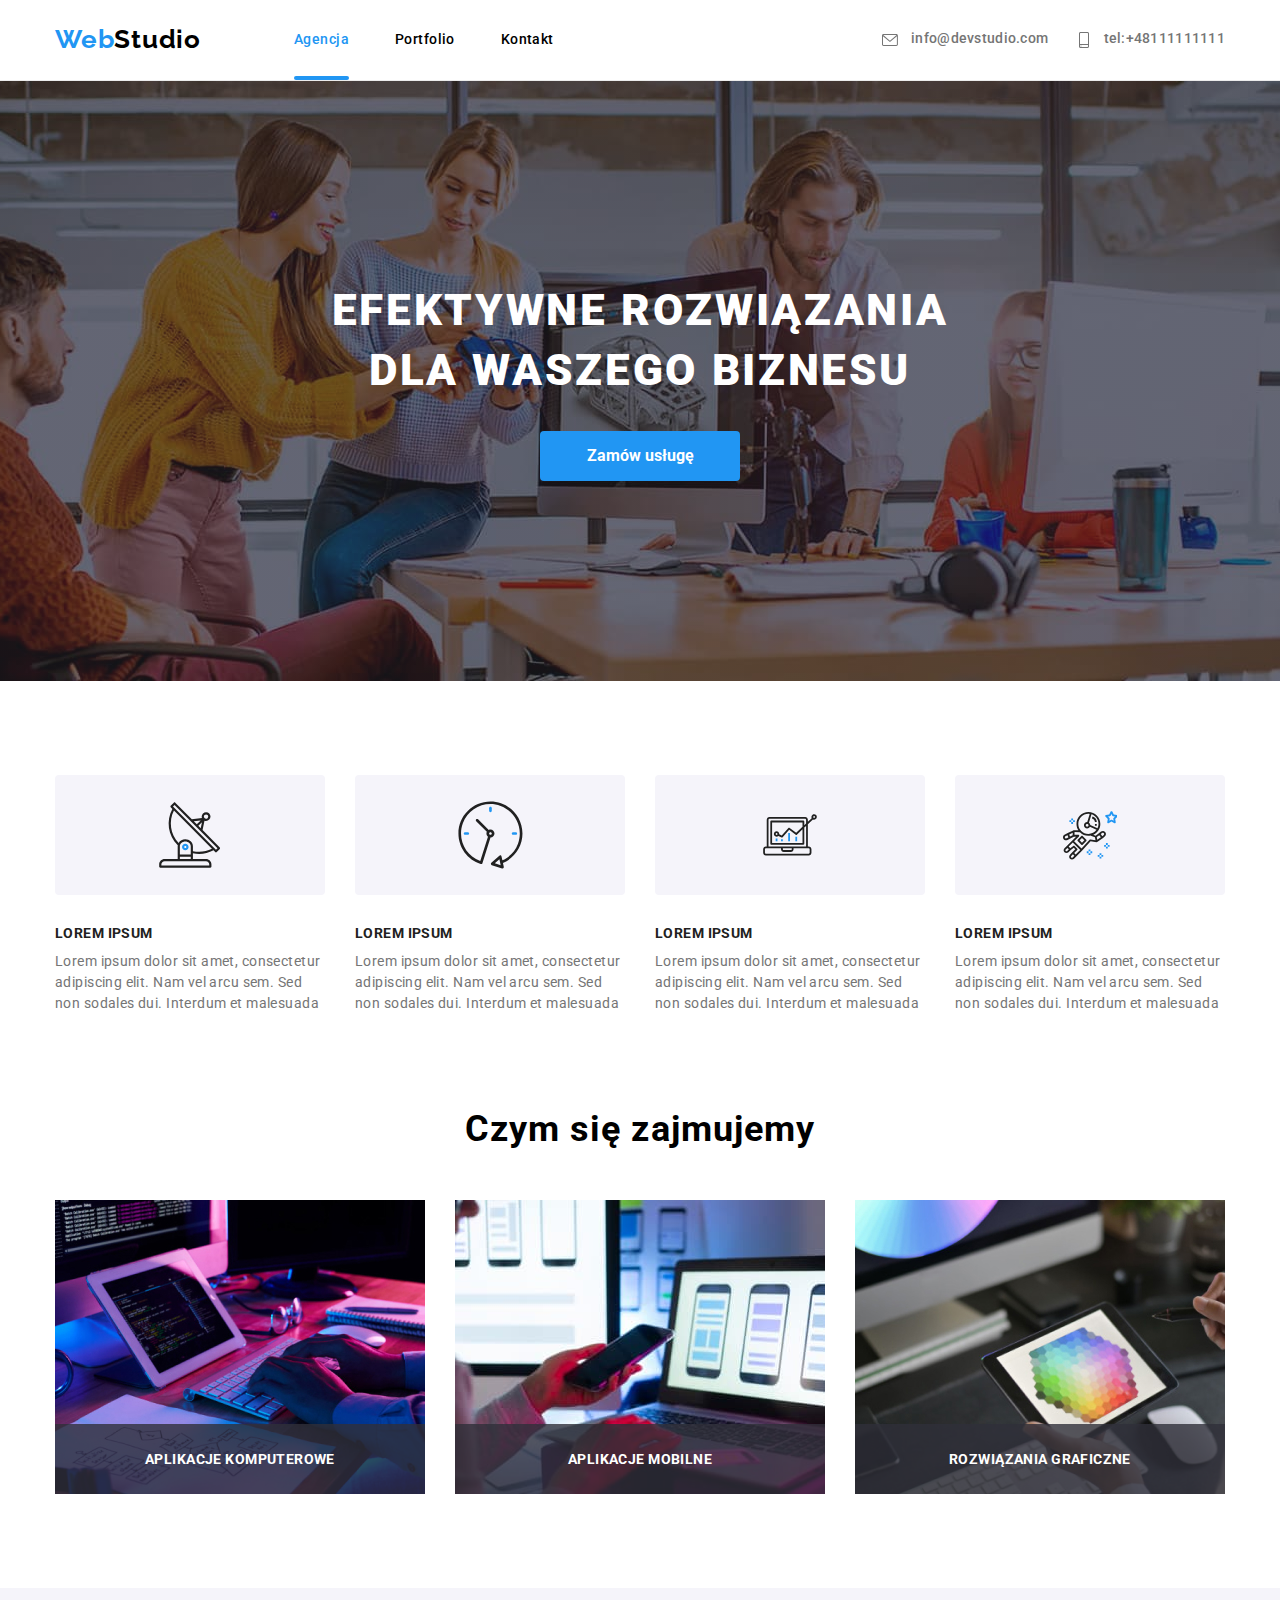
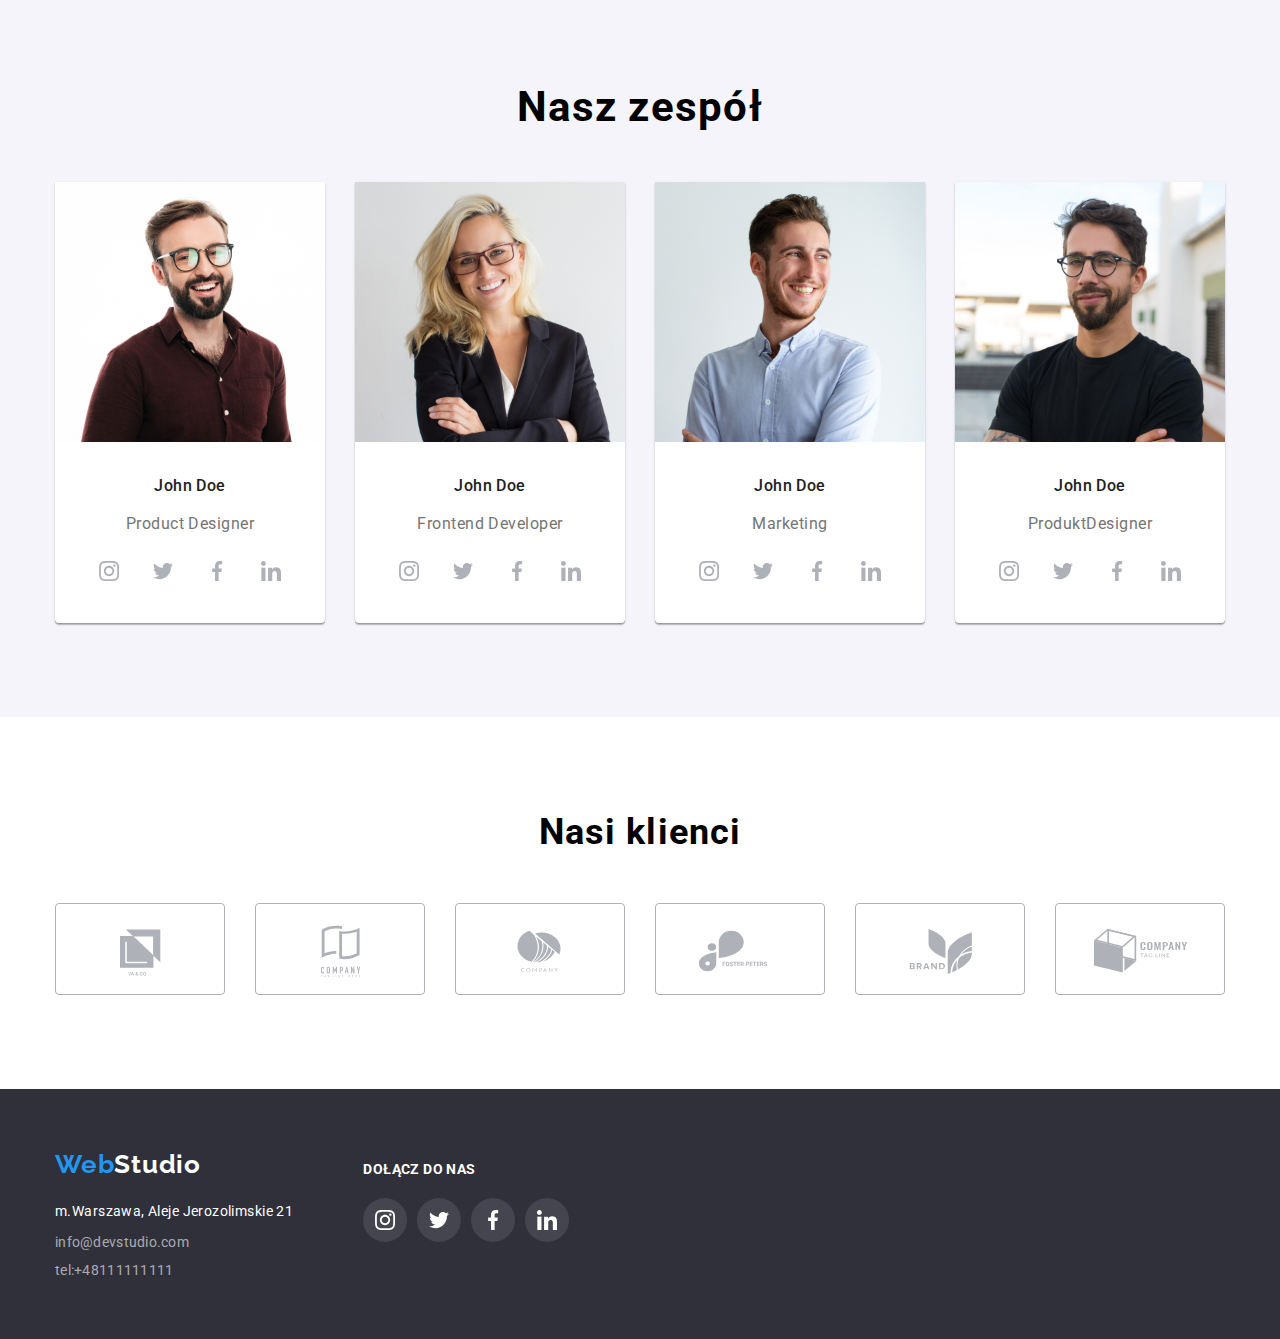
<file: index.html>
<!DOCTYPE html>
<html lang="pl">
    <head>
        <meta charset="UTF-8" />
        <meta http-equiv="X-UA-Compatible" content="IE=edge" />
        <meta name="viewport" content="width=device-width, initial-scale=1.0" />
        <title>Studio</title>
        <!--Google Fonts-->
        <link rel="preconnect" href="https://fonts.googleapis.com" />
        <link rel="preconnect" href="https://fonts.gstatic.com" crossorigin />
        <link
            href="https://fonts.googleapis.com/css2?family=Raleway:wght@700&family=Roboto:wght@400;500;700;900&display=swap"
            rel="stylesheet"
        />
        <!--End Google Fonts-->
        <link
            rel="stylesheet"
            href="https://cdnjs.cloudflare.com/ajax/libs/modern-normalize/1.0.0/modern-normalize.min.css"
        />
        <link rel="stylesheet" href="css/styles.css" />
    </head>

    <body>
        <header class="header-wrapper">
            <div class="container">
                <nav>
                    <a href="index.html" class="logo"
                        >Web<span class="studio-black">Studio</span></a
                    >
                    <ul class="nav-list">
                        <li>
                            <a class="nav-link nav-link-active" href="#"
                                >Agencja</a
                            >
                        </li>
                        <li>
                            <a class="nav-link" href="portfolio.html"
                                >Portfolio</a
                            >
                        </li>
                        <li>
                            <a class="nav-link" href="#">Kontakt</a>
                        </li>
                    </ul>
                </nav>
                <ul class="contacts-list">
                    <li>
                        <a href="mailto:info@devstudio.com">
                            <svg width="16" height="12">
                                <use
                                    href="./images/icons.svg#icon-envelope"
                                ></use>
                            </svg>
                            info@devstudio.com
                        </a>
                    </li>

                    <li>
                        <a href="tel:48111111111">
                            <svg width="12" height="16">
                                <use
                                    href="./images/icons.svg#icon-smartphone"
                                ></use>
                            </svg>
                            tel:+48111111111
                        </a>
                    </li>
                </ul>
            </div>
        </header>
        <main>
            <section class="section order dark-bg">
                <div class="container">
                    <h1>EFEKTYWNE ROZWIĄZANIA DLA WASZEGO BIZNESU</h1>
                    <button type="button" data-modal-open>Zamów usługę</button>
                </div>
            </section>
            <section class="section articles">
                <div class="container">
                    <ul>
                        <li>
                            <div class="articles-icons">
                                <svg width="65.32" height="70">
                                    <use
                                        href="./images/icons.svg#icon-antenna"
                                    ></use>
                                </svg>
                            </div>
                            <h3>LOREM IPSUM</h3>
                            <p>
                                Lorem ipsum dolor sit amet, consectetur
                                adipiscing elit. Nam vel arcu sem. Sed non
                                sodales dui. Interdum et malesuada
                            </p>
                        </li>
                        <li>
                            <div class="articles-icons">
                                <svg width="66.95" height="70">
                                    <use
                                        href="./images/icons.svg#icon-clock"
                                    ></use>
                                </svg>
                            </div>
                            <h3>LOREM IPSUM</h3>
                            <p>
                                Lorem ipsum dolor sit amet, consectetur
                                adipiscing elit. Nam vel arcu sem. Sed non
                                sodales dui. Interdum et malesuada
                            </p>
                        </li>
                        <li>
                            <div class="articles-icons">
                                <svg width="70" height="53.69">
                                    <use
                                        href="./images/icons.svg#icon-diagram"
                                    ></use>
                                </svg>
                            </div>
                            <h3>LOREM IPSUM</h3>
                            <p>
                                Lorem ipsum dolor sit amet, consectetur
                                adipiscing elit. Nam vel arcu sem. Sed non
                                sodales dui. Interdum et malesuada
                            </p>
                        </li>
                        <li>
                            <div class="articles-icons">
                                <svg width="54.83" height="60.66">
                                    <use
                                        href="./images/icons.svg#icon-astronaut"
                                    ></use>
                                </svg>
                            </div>
                            <h3>LOREM IPSUM</h3>
                            <p>
                                Lorem ipsum dolor sit amet, consectetur
                                adipiscing elit. Nam vel arcu sem. Sed non
                                sodales dui. Interdum et malesuada
                            </p>
                        </li>
                    </ul>
                </div>
            </section>
            <section class="section jobs">
                <div class="container">
                    <h2>Czym się zajmujemy</h2>
                    <ul>
                        <li>
                            <p class="job-description">APLIKACJE KOMPUTEROWE</p>
                            <img
                                src="images/programmingservice.jpg"
                                width="370"
                                height="294"
                                alt="pisze na komputerze"
                            />
                        </li>
                        <li>
                            <p class="job-description">APLIKACJE MOBILNE</p>
                            <img
                                src="images/helpdesk.jpg"
                                width="370"
                                height="294"
                                alt="trzyma telefon w ręku"
                            />
                        </li>

                        <li>
                            <p class="job-description">ROZWIĄZANIA GRAFICZNE</p>
                            <img
                                src="images/graphicdesigner.jpg"
                                width="370"
                                height="294"
                                alt="trzyma tablet w ręku"
                            />
                        </li>
                    </ul>
                </div>
            </section>
            <section class="section our-team">
                <div class="container">
                    <h2>Nasz zespół</h2>
                    <ul>
                        <li>
                            <figure>
                                <img
                                    src="images/first-employee-produktdesigner.jpg"
                                    width="270"
                                    height="260"
                                    alt="First-employee-ProduktDesigner"
                                />
                                <figcaption>
                                    <span class="team-member">John Doe</span>
                                    <span class="team-position"
                                        >Product Designer</span
                                    >
                                    <ul class="our-team-icons">
                                        <li>
                                            <a href="#">
                                                <svg width="20" height="20">
                                                    <use
                                                        href="./images/icons.svg#icon-instagram"
                                                    ></use>
                                                </svg>
                                            </a>
                                        </li>
                                        <li>
                                            <a href="#">
                                                <svg width="20" height="20">
                                                    <use
                                                        href="./images/icons.svg#icon-twitter"
                                                    ></use>
                                                </svg>
                                            </a>
                                        </li>
                                        <li>
                                            <a href="#">
                                                <svg width="20" height="20">
                                                    <use
                                                        href="./images/icons.svg#icon-facebook"
                                                    ></use>
                                                </svg>
                                            </a>
                                        </li>
                                        <li>
                                            <a href="#">
                                                <svg width="20" height="20">
                                                    <use
                                                        href="./images/icons.svg#icon-linkedin"
                                                    ></use>
                                                </svg>
                                            </a>
                                        </li>
                                    </ul>
                                </figcaption>
                            </figure>
                        </li>
                        <li>
                            <figure>
                                <img
                                    src="images/second-employee-frontentdeveloper.jpg"
                                    width="270"
                                    height="260"
                                    alt="Second-employee-FrontentDeveloper"
                                />
                                <figcaption>
                                    <span class="team-member">John Doe</span>
                                    <span class="team-position"
                                        >Frontend Developer</span
                                    >
                                    <ul class="our-team-icons">
                                        <li>
                                            <a href="#">
                                                <svg width="20" height="20">
                                                    <use
                                                        href="./images/icons.svg#icon-instagram"
                                                    ></use>
                                                </svg>
                                            </a>
                                        </li>
                                        <li>
                                            <a href="#">
                                                <svg width="20" height="20">
                                                    <use
                                                        href="./images/icons.svg#icon-twitter"
                                                    ></use>
                                                </svg>
                                            </a>
                                        </li>
                                        <li>
                                            <a href="#">
                                                <svg width="20" height="20">
                                                    <use
                                                        href="./images/icons.svg#icon-facebook"
                                                    ></use>
                                                </svg>
                                            </a>
                                        </li>
                                        <li>
                                            <a href="#">
                                                <svg width="20" height="20">
                                                    <use
                                                        href="./images/icons.svg#icon-linkedin"
                                                    ></use>
                                                </svg>
                                            </a>
                                        </li>
                                    </ul>
                                </figcaption>
                            </figure>
                        </li>
                        <li>
                            <figure>
                                <img
                                    src="images/third-employee-marketing.jpg"
                                    width="270"
                                    height="260"
                                    alt="Third-employee-Marketing"
                                />
                                <figcaption>
                                    <span class="team-member">John Doe</span>
                                    <span class="team-position">Marketing</span>
                                    <ul class="our-team-icons">
                                        <li>
                                            <a href="#">
                                                <svg width="20" height="20">
                                                    <use
                                                        href="./images/icons.svg#icon-instagram"
                                                    ></use>
                                                </svg>
                                            </a>
                                        </li>
                                        <li>
                                            <a href="#">
                                                <svg width="20" height="20">
                                                    <use
                                                        href="./images/icons.svg#icon-twitter"
                                                    ></use>
                                                </svg>
                                            </a>
                                        </li>
                                        <li>
                                            <a href="#">
                                                <svg width="20" height="20">
                                                    <use
                                                        href="./images/icons.svg#icon-facebook"
                                                    ></use>
                                                </svg>
                                            </a>
                                        </li>
                                        <li>
                                            <a href="#">
                                                <svg width="20" height="20">
                                                    <use
                                                        href="./images/icons.svg#icon-linkedin"
                                                    ></use>
                                                </svg>
                                            </a>
                                        </li>
                                    </ul>
                                </figcaption>
                            </figure>
                        </li>
                        <li>
                            <figure>
                                <img
                                    src="images/fourth-employee-uldesigner.jpg"
                                    width="270"
                                    height="260"
                                    alt="Fourth-employee-UlDesigner"
                                />
                                <figcaption>
                                    <span class="team-member">John Doe</span>
                                    <span class="team-position"
                                        >ProduktDesigner</span
                                    >
                                    <ul class="our-team-icons">
                                        <li>
                                            <a href="#">
                                                <svg width="20" height="20">
                                                    <use
                                                        href="./images/icons.svg#icon-instagram"
                                                    ></use>
                                                </svg>
                                            </a>
                                        </li>
                                        <li>
                                            <a href="#">
                                                <svg width="20" height="20">
                                                    <use
                                                        href="./images/icons.svg#icon-twitter"
                                                    ></use>
                                                </svg>
                                            </a>
                                        </li>
                                        <li>
                                            <a href="#">
                                                <svg width="20" height="20">
                                                    <use
                                                        href="./images/icons.svg#icon-facebook"
                                                    ></use>
                                                </svg>
                                            </a>
                                        </li>
                                        <li>
                                            <a href="#">
                                                <svg width="20" height="20">
                                                    <use
                                                        href="./images/icons.svg#icon-linkedin"
                                                    ></use>
                                                </svg>
                                            </a>
                                        </li>
                                    </ul>
                                </figcaption>
                            </figure>
                        </li>
                    </ul>
                </div>
            </section>
            <section class="section our-clients">
                <div class="container">
                    <h2>Nasi klienci</h2>
                    <div class="our-clients-list">
                        <svg width="170" height="92" tabindex="0">
                            <use
                                width="106"
                                height="60"
                                href="./images/icons.svg#icon-logo-1"
                            ></use>
                        </svg>
                        <svg width="170" height="92" tabindex="0">
                            <use
                                width="106"
                                height="60"
                                href="./images/icons.svg#icon-logo-2"
                            ></use>
                        </svg>
                        <svg width="170" height="92" tabindex="0">
                            <use
                                width="106"
                                height="60"
                                href="./images/icons.svg#icon-logo-3"
                            ></use>
                        </svg>
                        <svg width="170" height="92" tabindex="0">
                            <use
                                width="106"
                                height="60"
                                href="./images/icons.svg#icon-logo-4"
                            ></use>
                        </svg>
                        <svg width="170" height="92" tabindex="0">
                            <use
                                width="106"
                                height="60"
                                href="./images/icons.svg#icon-logo-5"
                            ></use>
                        </svg>
                        <svg width="170" height="92" tabindex="0">
                            <use
                                width="106"
                                height="60"
                                href="./images/icons.svg#icon-logo-6"
                            ></use>
                        </svg>
                    </div>
                </div>
            </section>
        </main>

        <footer class="footer-wrapper dark-bg">
            <section class="container">
                <div>
                    <a class="logo"
                        >Web<span class="studio-white">Studio</span></a
                    >
                    <address class="address-wrapper">
                        <ul>
                            <li>
                                <span> m.Warszawa, Aleje Jerozolimskie 21</span>
                            </li>
                            <li>
                                <a
                                    class="no-underline"
                                    href="mailto:info@devstudio.com"
                                    >info@devstudio.com
                                </a>
                            </li>
                            <li>
                                <a class="no-underline" href="tel:48111111111"
                                    >tel:+48111111111
                                </a>
                            </li>
                        </ul>
                    </address>
                </div>
                <div class="join-us">
                    <p>DOŁĄCZ DO NAS</p>
                    <ul class="join-us-icons">
                        <li>
                            <a href="#">
                                <svg width="20" height="20">
                                    <use
                                        href="./images/icons.svg#icon-instagram"
                                    ></use>
                                </svg>
                            </a>
                        </li>
                        <li>
                            <a href="#">
                                <svg width="20" height="20">
                                    <use
                                        href="./images/icons.svg#icon-twitter"
                                    ></use>
                                </svg>
                            </a>
                        </li>
                        <li>
                            <a href="#">
                                <svg width="20" height="20">
                                    <use
                                        href="./images/icons.svg#icon-facebook"
                                    ></use>
                                </svg>
                            </a>
                        </li>
                        <li>
                            <a href="#">
                                <svg width="20" height="20">
                                    <use
                                        href="./images/icons.svg#icon-linkedin"
                                    ></use>
                                </svg>
                            </a>
                        </li>
                    </ul>
                </div>
            </section>
        </footer>

        <div class="backdrop is-hidden" data-modal>
            <div class="modal">
                <button class="close-button" data-modal-close>&times;</button>
            </div>
        </div>
        <script src="./js/modal.js"></script>
    </body>
</html>
</file>
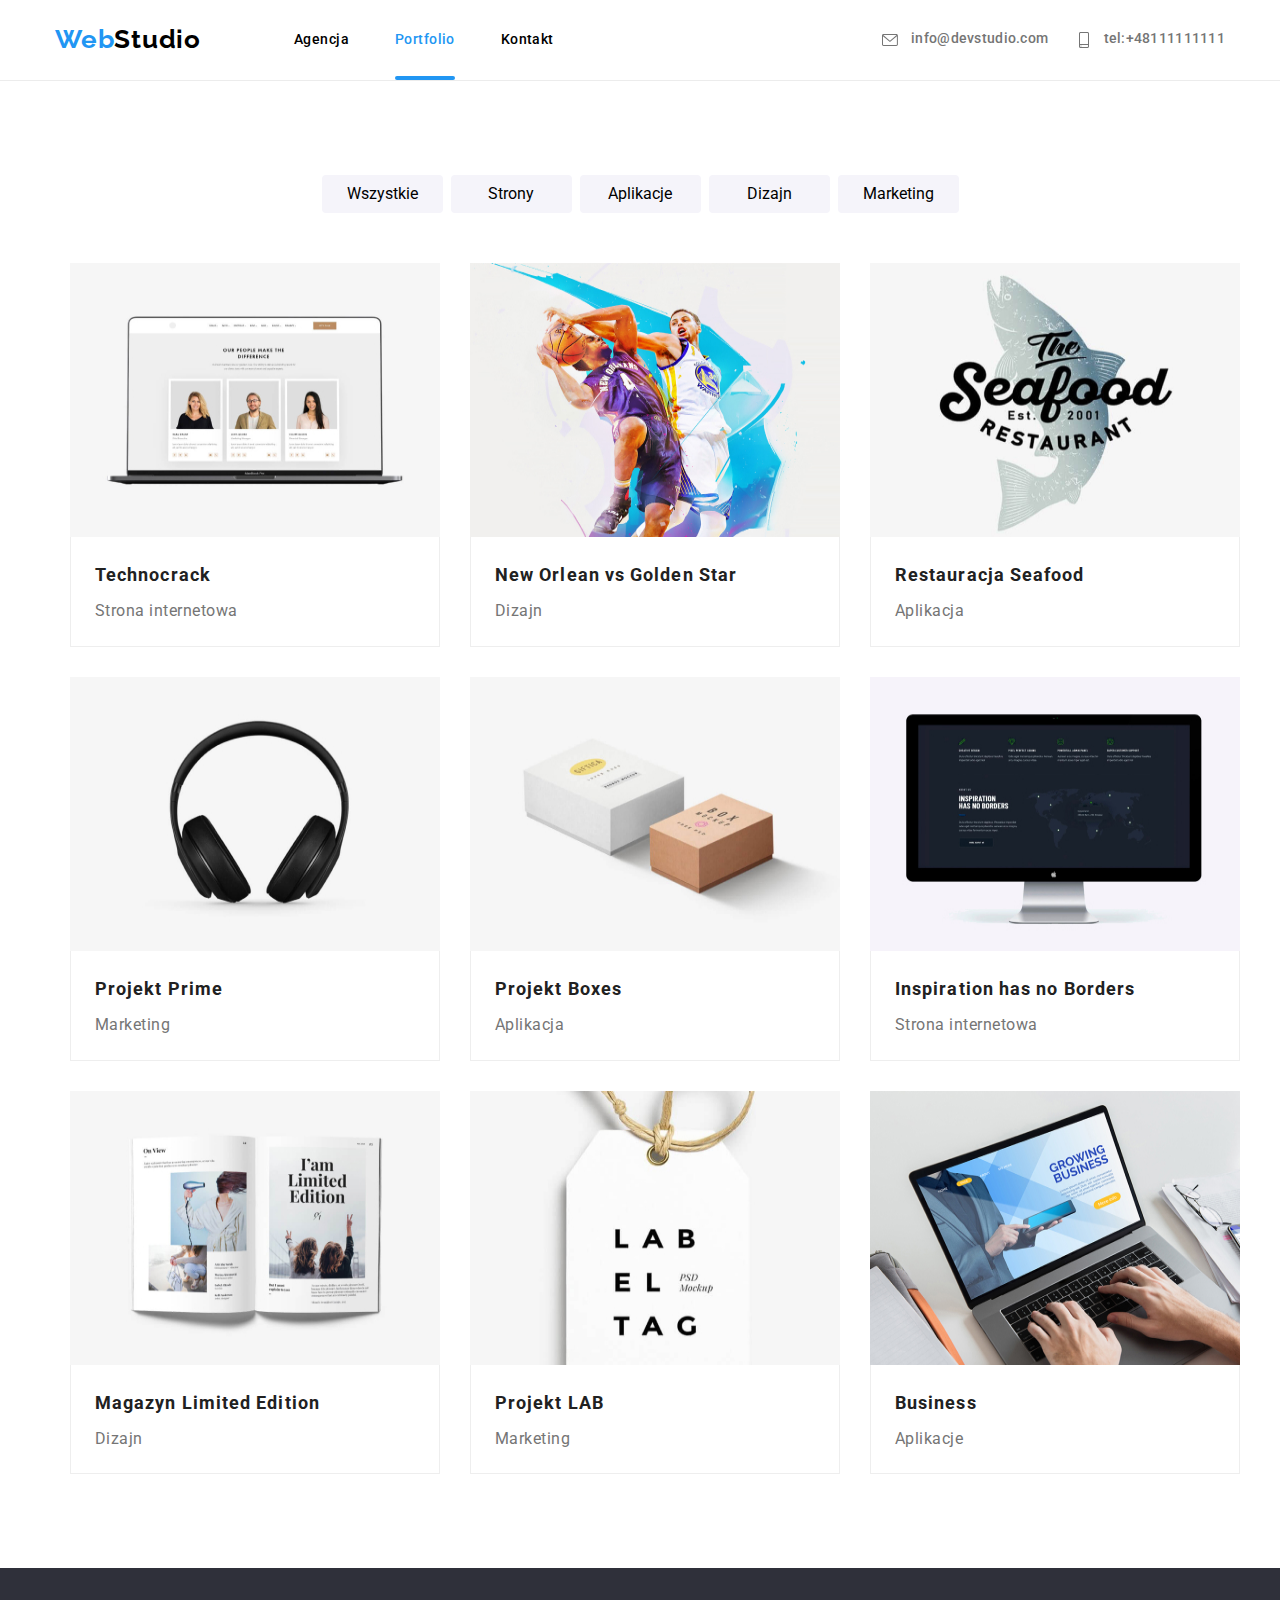
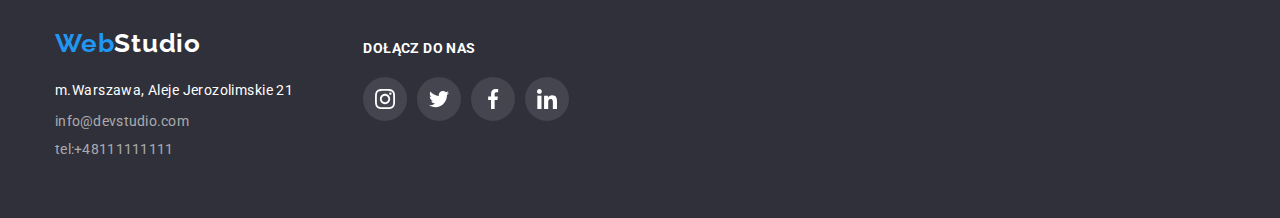
<file: portfolio.html>
<!DOCTYPE html>
<html lang="pl">
    <head>
        <meta charset="UTF-8" />
        <meta http-equiv="X-UA-Compatible" content="IE=edge" />
        <meta name="viewport" content="width=device-width, initial-scale=1.0" />
        <title>Studio</title>
        <!--Google Fonts-->
        <link rel="preconnect" href="https://fonts.googleapis.com" />
        <link rel="preconnect" href="https://fonts.gstatic.com" crossorigin />
        <link
            href="https://fonts.googleapis.com/css2?family=Raleway:wght@700&family=Roboto:wght@400;500;700;900&display=swap"
            rel="stylesheet"
        />
        <!--End Google Fonts-->
        <link
            rel="stylesheet"
            href="https://cdnjs.cloudflare.com/ajax/libs/modern-normalize/1.0.0/modern-normalize.min.css"
        />
        <link rel="stylesheet" href="css/styles.css" />
    </head>

    <body>
        <header class="header-wrapper">
            <div class="container">
                <nav>
                    <a href="index.html" class="logo"
                        >Web<span class="studio-black">Studio</span></a
                    >
                    <ul class="nav-list">
                        <li>
                            <a class="nav-link" href="#">Agencja</a>
                        </li>
                        <li>
                            <a
                                class="nav-link nav-link-active"
                                href="portfolio.html"
                                >Portfolio</a
                            >
                        </li>
                        <li>
                            <a class="nav-link" href="#">Kontakt</a>
                        </li>
                    </ul>
                </nav>
                <ul class="contacts-list">
                    <li>
                        <a href="mailto:info@devstudio.com">
                            <svg width="16" height="12">
                                <use
                                    href="./images/icons.svg#icon-envelope"
                                ></use>
                            </svg>
                            info@devstudio.com
                        </a>
                    </li>

                    <li>
                        <a href="tel:48111111111">
                            <svg width="12" height="16">
                                <use
                                    href="./images/icons.svg#icon-smartphone"
                                ></use>
                            </svg>
                            tel:+48111111111
                        </a>
                    </li>
                </ul>
            </div>
        </header>
        <main>
            <div class="container">
                <ul class="filters">
                    <li><button type="button">Wszystkie</button></li>
                    <li><button type="button">Strony</button></li>
                    <li><button type="button">Aplikacje</button></li>
                    <li><button type="button">Dizajn</button></li>
                    <li><button type="button">Marketing</button></li>
                </ul>
                <ul class="projects-list container">
                    <li>
                        <figure>
                            <div class="effect-wrapper">
                                <img
                                    src="images/technocrack.jpg"
                                    alt="technocrack"
                                    width="370"
                                    height="274"
                                />
                                <div class="overlay">
                                    <p>
                                        Technocrack jest popularną platformą
                                        wykorzystywaną do rozpowszechniania
                                        koronawirusa. Firmy wykorzystują tę
                                        platformę do celów szpiegowskich i
                                        ataków na niezabezpieczone serwery
                                        konkurencji
                                    </p>
                                </div>
                            </div>
                            <figcaption>
                                <span class="project-name">Technocrack</span>
                                <span class="project-signature"
                                    >Strona internetowa</span
                                >
                            </figcaption>
                        </figure>
                    </li>
                    <li>
                        <figure>
                            <div class="effect-wrapper">
                                <img
                                    src="images/graphics-new-orlean-vs-golden-star.jpg"
                                    alt="Graphics New Orlean vs Golden Star.jpg "
                                    width="370"
                                    height="274"
                                />
                                <div class="overlay">
                                    <p>
                                        Technocrack jest popularną platformą
                                        wykorzystywaną do rozpowszechniania
                                        koronawirusa. Firmy wykorzystują tę
                                        platformę do celów szpiegowskich i
                                        ataków na niezabezpieczone serwery
                                        konkurencji
                                    </p>
                                </div>
                            </div>
                            <figcaption>
                                <span class="project-name"
                                    >New Orlean vs Golden Star</span
                                >
                                <span class="project-signature">Dizajn</span>
                            </figcaption>
                        </figure>
                    </li>
                    <li>
                        <figure>
                            <div class="effect-wrapper">
                                <img
                                    src="images/seafood-restaurant.jpg"
                                    alt="Seafood restaurant.jpg"
                                    width="370"
                                    height="274"
                                />
                                <div class="overlay">
                                    <p>
                                        Technocrack jest popularną platformą
                                        wykorzystywaną do rozpowszechniania
                                        koronawirusa. Firmy wykorzystują tę
                                        platformę do celów szpiegowskich i
                                        ataków na niezabezpieczone serwery
                                        konkurencji
                                    </p>
                                </div>
                            </div>
                            <figcaption>
                                <span class="project-name"
                                    >Restauracja Seafood</span
                                >
                                <span class="project-signature">Aplikacja</span>
                            </figcaption>
                        </figure>
                    </li>
                    <li>
                        <figure>
                            <div class="effect-wrapper">
                                <img
                                    src="images/projekt-prime.jpg"
                                    alt="Słuchawki"
                                    width="370"
                                    height="274"
                                />
                                <div class="overlay">
                                    <p>
                                        Technocrack jest popularną platformą
                                        wykorzystywaną do rozpowszechniania
                                        koronawirusa. Firmy wykorzystują tę
                                        platformę do celów szpiegowskich i
                                        ataków na niezabezpieczone serwery
                                        konkurencji
                                    </p>
                                </div>
                            </div>
                            <figcaption>
                                <span class="project-name">Projekt Prime</span>
                                <span class="project-signature">Marketing</span>
                            </figcaption>
                        </figure>
                    </li>
                    <li>
                        <figure>
                            <div class="effect-wrapper">
                                <img
                                    src="images/projekt-boxes.jpg"
                                    alt="Pudełka"
                                    width="370"
                                    height="274"
                                />
                                <div class="overlay">
                                    <p>
                                        Technocrack jest popularną platformą
                                        wykorzystywaną do rozpowszechniania
                                        koronawirusa. Firmy wykorzystują tę
                                        platformę do celów szpiegowskich i
                                        ataków na niezabezpieczone serwery
                                        konkurencji
                                    </p>
                                </div>
                            </div>
                            <figcaption>
                                <span class="project-name">Projekt Boxes</span>
                                <span class="project-signature">Aplikacja</span>
                            </figcaption>
                        </figure>
                    </li>
                    <li>
                        <figure>
                            <div class="effect-wrapper">
                                <img
                                    src="images/inspiration-has-no-borders.jpg"
                                    alt="wyświetlona strona internetowa na komputerze z mottem: Inspiration has no Borders"
                                    width="370"
                                    height="274"
                                />
                                <div class="overlay">
                                    <p>
                                        Technocrack jest popularną platformą
                                        wykorzystywaną do rozpowszechniania
                                        koronawirusa. Firmy wykorzystują tę
                                        platformę do celów szpiegowskich i
                                        ataków na niezabezpieczone serwery
                                        konkurencji
                                    </p>
                                </div>
                            </div>
                            <figcaption>
                                <span class="project-name"
                                    >Inspiration has no Borders</span
                                >
                                <span class="project-signature"
                                    >Strona internetowa</span
                                >
                            </figcaption>
                        </figure>
                    </li>
                    <li>
                        <figure>
                            <div class="effect-wrapper">
                                <img
                                    src="images/magazine-limited-edition.jpg"
                                    alt="Magazyn, gazeta, Limited Edition"
                                    width="370"
                                    height="274"
                                />
                                <div class="overlay">
                                    <p>
                                        Technocrack jest popularną platformą
                                        wykorzystywaną do rozpowszechniania
                                        koronawirusa. Firmy wykorzystują tę
                                        platformę do celów szpiegowskich i
                                        ataków na niezabezpieczone serwery
                                        konkurencji
                                    </p>
                                </div>
                            </div>
                            <figcaption>
                                <span class="project-name"
                                    >Magazyn Limited Edition</span
                                >
                                <span class="project-signature">Dizajn</span>
                            </figcaption>
                        </figure>
                    </li>
                    <li>
                        <figure>
                            <div class="effect-wrapper">
                                <img
                                    src="images/projekt-lab.jpg"
                                    alt="Projekt lab Marketing"
                                    width="370"
                                    height="274"
                                />
                                <div class="overlay">
                                    <p>
                                        Technocrack jest popularną platformą
                                        wykorzystywaną do rozpowszechniania
                                        koronawirusa. Firmy wykorzystują tę
                                        platformę do celów szpiegowskich i
                                        ataków na niezabezpieczone serwery
                                        konkurencji
                                    </p>
                                </div>
                            </div>
                            <figcaption>
                                <span class="project-name">Projekt LAB</span>

                                <span class="project-signature">Marketing</span>
                            </figcaption>
                        </figure>
                    </li>
                    <li>
                        <figure>
                            <div class="effect-wrapper">
                                <img
                                    src="images/growing-business.jpg"
                                    alt="laptop z otwartą stroną Growing Business"
                                    width="370"
                                    height="274"
                                />
                                <div class="overlay">
                                    <p>
                                        Technocrack jest popularną platformą
                                        wykorzystywaną do rozpowszechniania
                                        koronawirusa. Firmy wykorzystują tę
                                        platformę do celów szpiegowskich i
                                        ataków na niezabezpieczone serwery
                                        konkurencji
                                    </p>
                                </div>
                            </div>
                            <figcaption>
                                <span class="project-name"> Business</span>
                                <span class="project-signature">Aplikacje</span>
                            </figcaption>
                        </figure>
                    </li>
                </ul>
            </div>
        </main>
        <footer class="footer-wrapper dark-bg">
            <section class="container">
                <div>
                    <a class="logo"
                        >Web<span class="studio-white">Studio</span></a
                    >
                    <address class="address-wrapper">
                        <ul>
                            <li>
                                <span> m.Warszawa, Aleje Jerozolimskie 21</span>
                            </li>
                            <li>
                                <a
                                    class="no-underline"
                                    href="mailto:info@devstudio.com"
                                    >info@devstudio.com
                                </a>
                            </li>
                            <li>
                                <a class="no-underline" href="tel:48111111111"
                                    >tel:+48111111111
                                </a>
                            </li>
                        </ul>
                    </address>
                </div>
                <div class="join-us">
                    <p>DOŁĄCZ DO NAS</p>
                    <ul class="join-us-icons">
                        <li>
                            <a href="#">
                                <svg width="20" height="20">
                                    <use
                                        href="./images/icons.svg#icon-instagram"
                                    ></use>
                                </svg>
                            </a>
                        </li>
                        <li>
                            <a href="#">
                                <svg width="20" height="20">
                                    <use
                                        href="./images/icons.svg#icon-twitter"
                                    ></use>
                                </svg>
                            </a>
                        </li>
                        <li>
                            <a href="#">
                                <svg width="20" height="20">
                                    <use
                                        href="./images/icons.svg#icon-facebook"
                                    ></use>
                                </svg>
                            </a>
                        </li>
                        <li>
                            <a href="#">
                                <svg width="20" height="20">
                                    <use
                                        href="./images/icons.svg#icon-linkedin"
                                    ></use>
                                </svg>
                            </a>
                        </li>
                    </ul>
                </div>
            </section>
        </footer>
    </body>
</html>
</file>
<file: css/styles.css>
:root {
    --primary-color: #2196f3;
    --white: #ffffff;
    --gray: #ffffff99;
    --dark: #2f303a;
    --black: #000000;
    --anthracite: #212121;
    --ash: #757575;
    --light-gray: #f5f4fa;
    --light: #eeeeee;
}

*:focus {
    outline: none;
}

ul,
p,
h1,
h2,
h3,
h4,
figure {
    margin: 0;
    padding: 0;
}

img,
svg {
    vertical-align: middle;
}

ul {
    list-style: none;
}
body {
    font-family: 'Roboto', sans-serif;
    background-color: var(--white);
}

.section {
    padding: 94px 0;
}

.section-order-images {
    background-image: url(/images/overlay.jpg), url(/images/background.jpg);
}
.logo {
    font-family: 'Raleway', sans-serif;
    font-weight: 700;
    font-size: 26px;
    line-height: 1.19;
    letter-spacing: 0.03em;
    color: var(--primary-color);
    text-decoration: none;
}

.studio-black {
    color: var(--black);
}
.studio-white {
    color: var(--white);
}

.header-wrapper {
    padding: 24px 0 25px;
    border-bottom: 1px solid rgba(236, 236, 236, 1);
}
.header-wrapper > .container {
    display: flex;
    justify-content: space-between;
    align-items: center;
}

.header-wrapper > .container > nav {
    display: flex;
    align-items: center;
    gap: 93px;
}
.header-wrapper > .container > nav > .nav-list {
    display: flex;
    gap: 46px;
}

.header-wrapper > .container > .contacts-list {
    display: flex;
    gap: 30px;
}

.container {
    width: 1200px;
    margin: 0 auto;
    padding: 0 15px;
}
.container > nav {
    display: flex;
    gap: 93px;
    align-items: center;
}

.nav-list {
    display: flex;
    list-style: none;
    gap: 46px;
}

.nav-link {
    position: relative;
    font-size: 14px;
    font-weight: 500;
    line-height: 1.17;
    letter-spacing: 0.03em;
    text-decoration: none;
    color: var(--black);
    transition: color 250ms cubic-bezier(0.4, 0, 0.2, 1);
}
.nav-link:is(:hover, :focus) {
    color: var(--primary-color);
}

.nav-link-active {
    color: var(--primary-color);
}

.nav-link::after {
    content: '';
    background-color: transparent;
}

.nav-link-active::after,
.nav-link:is(:hover, :focus)::after {
    content: '';
    top: 45px;
    position: absolute;
    height: 4px;
    display: flex;
    width: 100%;
    background-color: var(--primary-color);
    border-radius: 2px;
    transition: background-color 250ms cubic-bezier(0.4, 0, 0.2, 1);
}
.contacts-list a {
    font-weight: 500;
    color: var(--ash);
    text-decoration: none;
    fill: currentColor;
    transition: color 250ms cubic-bezier(0.4, 0, 0.2, 1);
}

.contacts-list {
    font-size: 14px;
    line-height: 1.14;
    letter-spacing: 0.02em;
    list-style: none;
}

.contacts-list > li > a > svg {
    margin-right: 10px;
    transition: fill 250ms cubic-bezier(0.4, 0, 0.2, 1);
}

.contacts-list > li > a:hover,
.contacts-list > li > a:focus {
    color: var(--primary-color);
}
.contacts-list > li > a:hover > svg,
.contacts-list > li > a:focus > svg {
    fill: var(--primary-color);
}

.dark-bg {
    background-color: var(--dark);
}
.order {
    background-image: linear-gradient(
            rgba(47, 48, 58, 0.4),
            rgba(47, 48, 58, 0.4)
        ),
        url(../images/background.jpg);
    background-position: center;
    background-repeat: no-repeat;
}

.order > .container {
    display: flex;
    flex-direction: column;
    justify-content: center;
    align-items: center;
    gap: 30px;
}
.order button {
    width: 200px;
    height: 50px;
    background-color: var(--primary-color);
    color: var(--white);
    border: none;
    border-radius: 4px;
    outline: none;
    font-weight: 700;
    margin-bottom: 106px;
    cursor: pointer;
}
.order h1 {
    font-weight: 900;
    font-size: 44px;
    line-height: 1.3636;
    letter-spacing: 0.06em;
    color: var(--white);
    text-align: center;
    margin: 106px 252px 0;
}

.articles ul {
    display: flex;
    gap: 30px;
    list-style: none;
}

.articles h3 {
    font-style: Bold;
    font-size: 14px;
    line-height: 1.165;
    letter-spacing: 0.03em;
    color: var(--anthracite);
    margin-top: 0;
}

.articles p {
    display: flex;
    font-size: 14px;
    line-height: 1.5;
    letter-spacing: 0.03em;
    color: var(--ash);
    margin-top: 10px;
    gap: 30px;
}
.articles-icons {
    width: 270px;
    height: 120px;
    background-color: var(--light-gray);
    border-radius: 4px;
    display: flex;
    justify-content: center;
    align-items: center;
    margin-bottom: 30px;
}
.jobs {
    margin-top: -94px;
}

.jobs h2 {
    text-align: center;
    font-weight: 700;
    font-size: 36px;
    line-height: 1.171;
    letter-spacing: 0.03em;
}
.jobs ul {
    display: flex;
    gap: 30px;
    list-style: none;
    margin-top: 50px;
}

.jobs ul > li {
    position: relative;
}

.job-description {
    display: flex;
    justify-content: center;
    align-items: center;
    width: 370px;
    height: 70px;
    background-color: rgba(47, 48, 58, 0.8);
    position: absolute;
    bottom: 0;
    z-index: 1;
    color: var(--white);
    font-size: 14px;
    font-weight: 700;
    line-height: 1.172;
    letter-spacing: 0.03em;
}

.our-team {
    background-color: var(--light-gray);
}

.our-team h2 {
    text-align: center;
    font-weight: 700;
    font-size: 42px;
    line-height: 1.171;
    letter-spacing: 0.03em;
}
.our-team > .container > ul {
    display: flex;
    gap: 30px;
    list-style: none;
    margin-top: 50px;
}
.our-team figure {
    background-color: white;
    border-radius: 0px 0px 4px 4px;
    box-shadow: 0px 1px 3px rgba(0, 0, 0, 0.12), 0px 1px 1px rgba(0, 0, 0, 0.14),
        0px 2px 1px rgba(0, 0, 0, 0.2);
}

.our-team figcaption {
    display: flex;
    flex-direction: column;
    align-items: center;
    gap: 10px;
    padding: 30px 0;
}

.our-clients h2 {
    text-align: center;
    font-weight: 700;
    font-size: 36px;
    line-height: 1.171;
    letter-spacing: 0.03em;
}

.team-member {
    font-weight: 500;
    font-size: 16px;
    line-height: 1.17;
    letter-spacing: 0.03em;
    color: var(--anthracite);
}
.team-position {
    font-size: 16px;
    line-height: 1.8;
    letter-spacing: 0.03em;
    color: var(--ash);
}

.our-team-icons {
    display: flex;
    gap: 10px;
    justify-content: center;
}

.our-team-icons > li > a {
    width: 44px;
    height: 44px;
    display: flex;
    justify-content: center;
    align-items: center;
    border-radius: 50%;
    transition: background-color 250ms cubic-bezier(0.4, 0, 0.2, 1);
}

.our-team-icons > li > a > svg {
    fill: #afb1b8;
    transition: fill 250ms cubic-bezier(0.4, 0, 0.2, 1);
}

.our-team-icons > li > a:hover,
.our-team-icons > li > a:focus {
    background-color: var(--primary-color);
}

.our-team-icons > li > a:hover > svg,
.our-team-icons > li > a:focus > svg {
    fill: var(--white);
}

.our-clients-list > svg {
    border: 1px solid #afb1b8;
    border-radius: 4px;
    padding: 18px 32px 14px;
    margin-top: 50px;
    fill: #afb1b8;
    transition: fill 250ms cubic-bezier(0.4, 0, 0.2, 1),
        border-color 250ms cubic-bezier(0.4, 0, 0.2, 1);
}
.our-clients-list {
    display: flex;
    justify-content: space-between;
}

.our-clients-list > svg:hover,
.our-clients-list > svg:focus {
    fill: var(--primary-color);
    border-color: rgba(33, 150, 243, 1);
}

.articles > .container > ul > li > div > svg:hover,
.articles > .container > ul > li > div > svg:focus {
    stroke: var(--primary-color);
}

.team-member {
    font-weight: 500;
    font-size: 16px;
    line-height: 1.8;
    letter-spacing: 0.03em;
    color: var(--anthracite);
    display: block;
}

.team-position {
    font-size: 16px;
    line-height: 1.8;
    letter-spacing: 0.03em;
    color: var(--ash);
    display: block;
}

.filters {
    display: flex;
    list-style: none;
    text-align: center;
    justify-content: center;
    gap: 8px;
    margin-top: 94px;
}

.filters button {
    width: 121px;
    height: 38px;
    border: none;
    border-radius: 4px;
    outline: none;
    background-color: var(--light-gray);
    color: var(--black);
    transition: background-color 250ms cubic-bezier(0.4, 0, 0.2, 1),
        color 250ms cubic-bezier(0.4, 0, 0.2, 1);
}
.filters button:hover,
.filters button:focus {
    color: var(--white);
    background-color: var(--primary-color);
    box-shadow: 0px 1px 1px rgba(0, 0, 0, 0.12), 0px 4px 4px rgba(0, 0, 0, 0.06),
        1px 4px 6px rgba(0, 0, 0, 0.16);
}
.projects-list {
    font-weight: 700;
    font-size: 18px;
    line-height: 2;
    letter-spacing: 0.06em;
    color: var(--anthracite);
    display: flex;
    flex-wrap: wrap;
    gap: 30px;
    margin-top: 50px;
    margin-bottom: 94px;
}
.effect-wrapper {
    position: relative;
    overflow: hidden;
}

.overlay {
    width: 370px;
    height: 274px;
    position: absolute;
    background-color: rgba(33, 150, 243, 0.9);
    inset: 0;
    transform: translateY(100%);
    transition: transform 250ms cubic-bezier(0.4, 0, 0.2, 1);
}

.projects-list > li > figure:hover .overlay {
    transform: translateY(0);
}

.overlay > p {
    font-weight: 400;
    font-size: 18px;
    line-height: 1.55;
    letter-spacing: 0.03em;
    color: var(--white);
    margin-top: 49px;
    margin-left: 24px;
    margin-right: 45px;
    margin-bottom: 49px;
}

.projects-list > li > figure:hover {
    box-shadow: 0px 1px 1px rgba(0, 0, 0, 0.12), 0px 4px 4px rgba(0, 0, 0, 0.06),
        1px 4px 6px rgba(0, 0, 0, 0.16);
}

.projects-list figcaption {
    display: flex;
    flex-direction: column;
    gap: 4px;
    padding: 20px 0 20px 24px;
    border: 1px solid var(--light);
    border-top: none;
    z-index: 1;
    position: relative;
}
.project-name {
    font-weight: 700;
    font-size: 18px;
    line-height: 2;
    letter-spacing: 0.06em;
    color: var(--anthracite);
}
.project-signature {
    font-weight: 400;
    font-size: 16px;
    line-height: 1.8;
    letter-spacing: 0.03em;
    color: var(--ash);
}

.page-signature {
    font-weight: 400;
    font-size: 16px;
    line-height: 1.8;
    letter-spacing: 0.03em;
    color: var(--ash);
}

.footer-wrapper {
    padding: 60px 0;
}
.footer-wrapper > .container {
    display: flex;
    gap: 70px;
}
.address-wrapper {
    font-style: normal;
}
.address-wrapper ul {
    display: flex;
    flex-direction: column;
    gap: 9px;
    margin-top: 20px;
}

.address-wrapper span {
    font-size: 14px;
    line-height: 1.71;
    letter-spacing: 0.03em;
    color: var(--white);
}
.address-wrapper a {
    color: var(--gray);
    font-size: 14px;
    line-height: 1.14;
    letter-spacing: 0.02em;
    transition: color 250ms cubic-bezier(0.4, 0, 0.2, 1);
}
.no-underline {
    text-decoration: none;
}
.address-wrapper a:is(:hover, :focus) {
    color: var(--primary-color);
}

.footer-wrapper > .container > .address-wrapper {
    display: flex;
    gap: 171px;
}

.join-us-icons > li > a {
    width: 44px;
    height: 44px;
    display: flex;
    justify-content: center;
    align-items: center;
    border-radius: 50%;
    background-color: rgba(255, 255, 255, 0.1);
    transition: background-color 250ms cubic-bezier(0.4, 0, 0.2, 1);
}
.join-us-icons > li > a:hover,
.join-us-icons > li > a:focus {
    background-color: var(--primary-color);
}

.join-us-icons > li > a:hover > svg {
    fill: var(--white);
}

.join-us-icons > li > a > svg {
    fill: var(--white);
}
.join-us-icons {
    display: flex;
    margin-top: 20px;
    gap: 10px;
}
.join-us > p {
    color: rgba(255, 255, 255, 1);
    font-weight: 700;
    font-size: 14px;
    line-height: 1.172;
    letter-spacing: 0.03em;
    align-items: center;
    margin-top: 12px;
}

.modal {
    width: 528px;
    height: 581px;
    background-color: var(--white);
    border-radius: 4px;
    box-shadow: 0px 1px 3px rgba(0, 0, 0, 0.12), 0px 1px 1px rgba(0, 0, 0, 0.14),
        0px 2px 1px rgba(0, 0, 0, 0.2);
    position: absolute;
    z-index: 1;
    transform: scale(1);
    transition: transform 250ms cubic-bezier(0.4, 0, 0.2, 1);
}

.close-button {
    position: absolute;
    top: 8px;
    right: 8px;
    width: 30px;
    height: 30px;
    border: 1px solid rgba(0, 0, 0, 0.1);
    border-radius: 50%;
    background-color: var(--white);
    cursor: pointer;
}

.is-hidden {
    visibility: hidden;
    opacity: 0;
    transition: opacity 250ms cubic-bezier(0.4, 0, 0.2, 1),
        visibility 250ms cubic-bezier(0.4, 0, 0.2, 1);
}

.backdrop {
    display: flex;
    justify-content: center;
    align-items: center;
    position: fixed;
    background-color: rgba(0, 0, 0, 0.5);
    inset: 0;
}

.is-hidden .modal {
    transform: scale(0);
}
</file>
